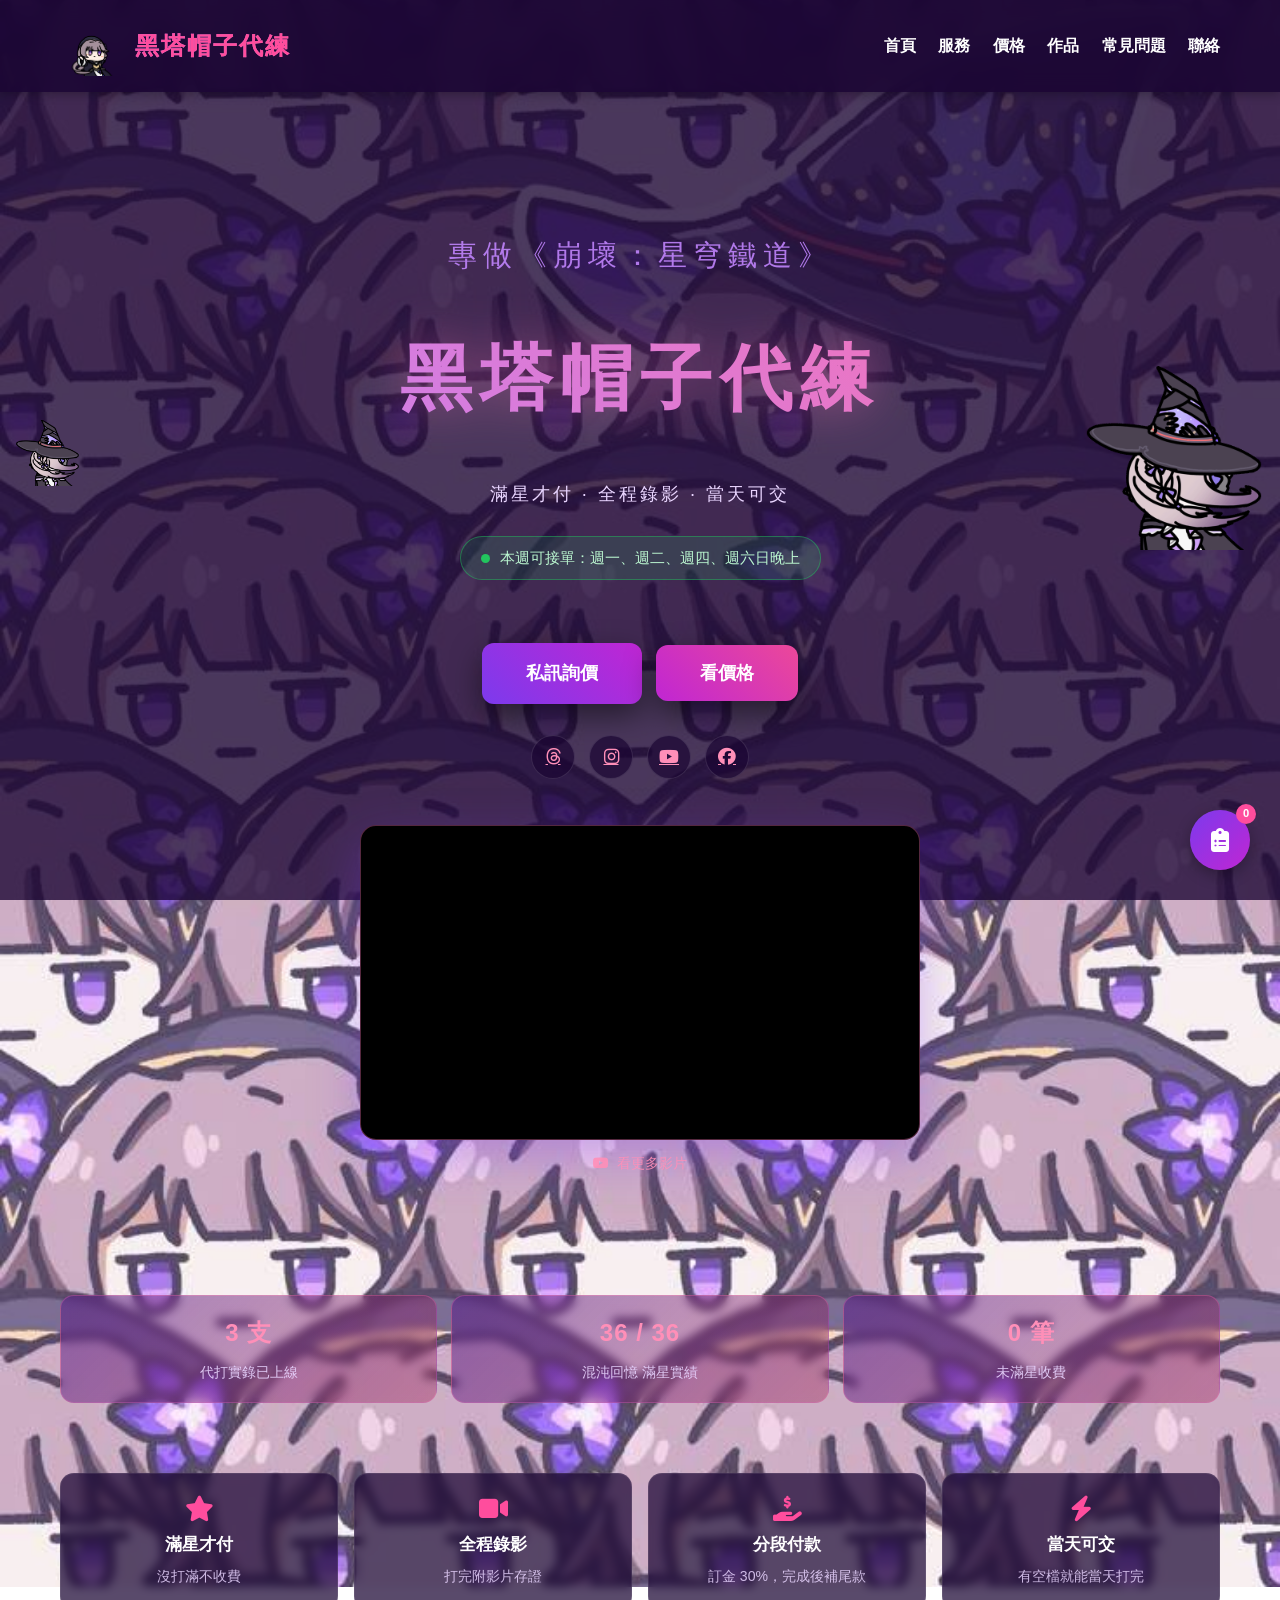
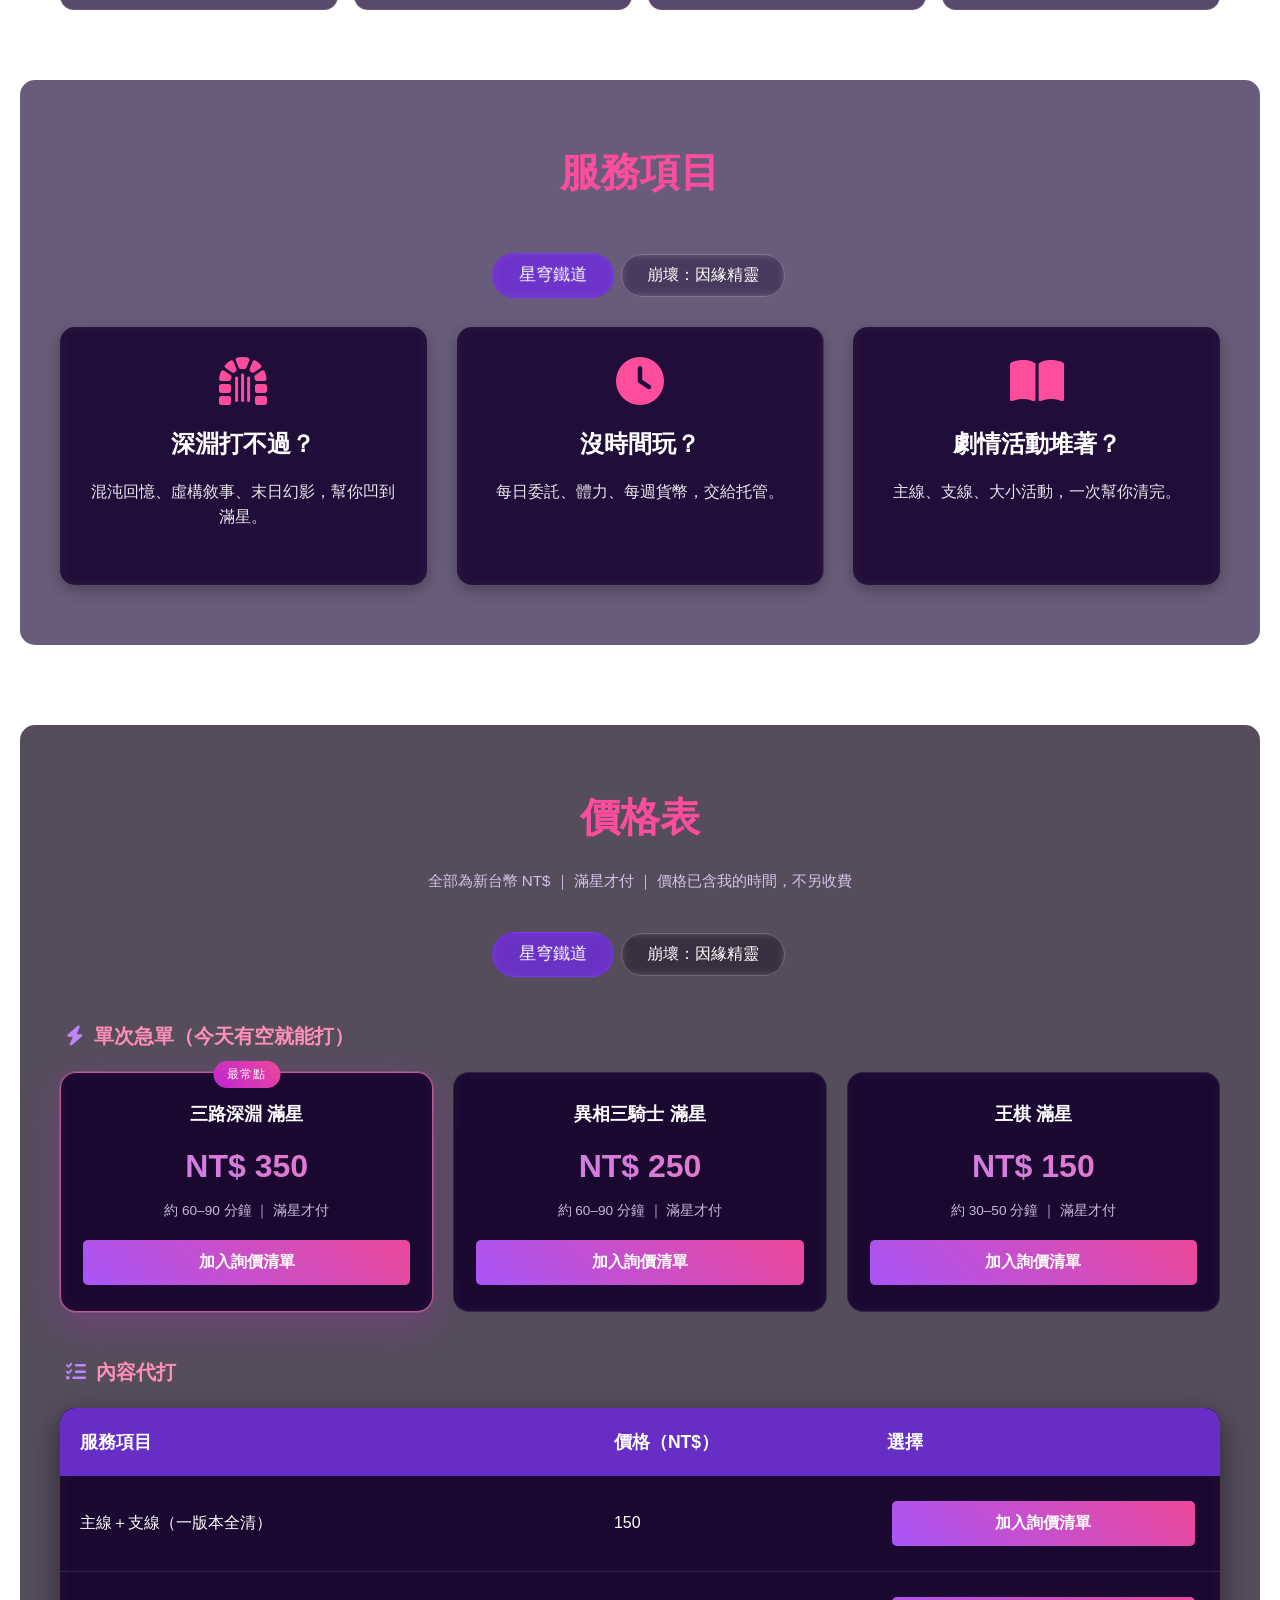
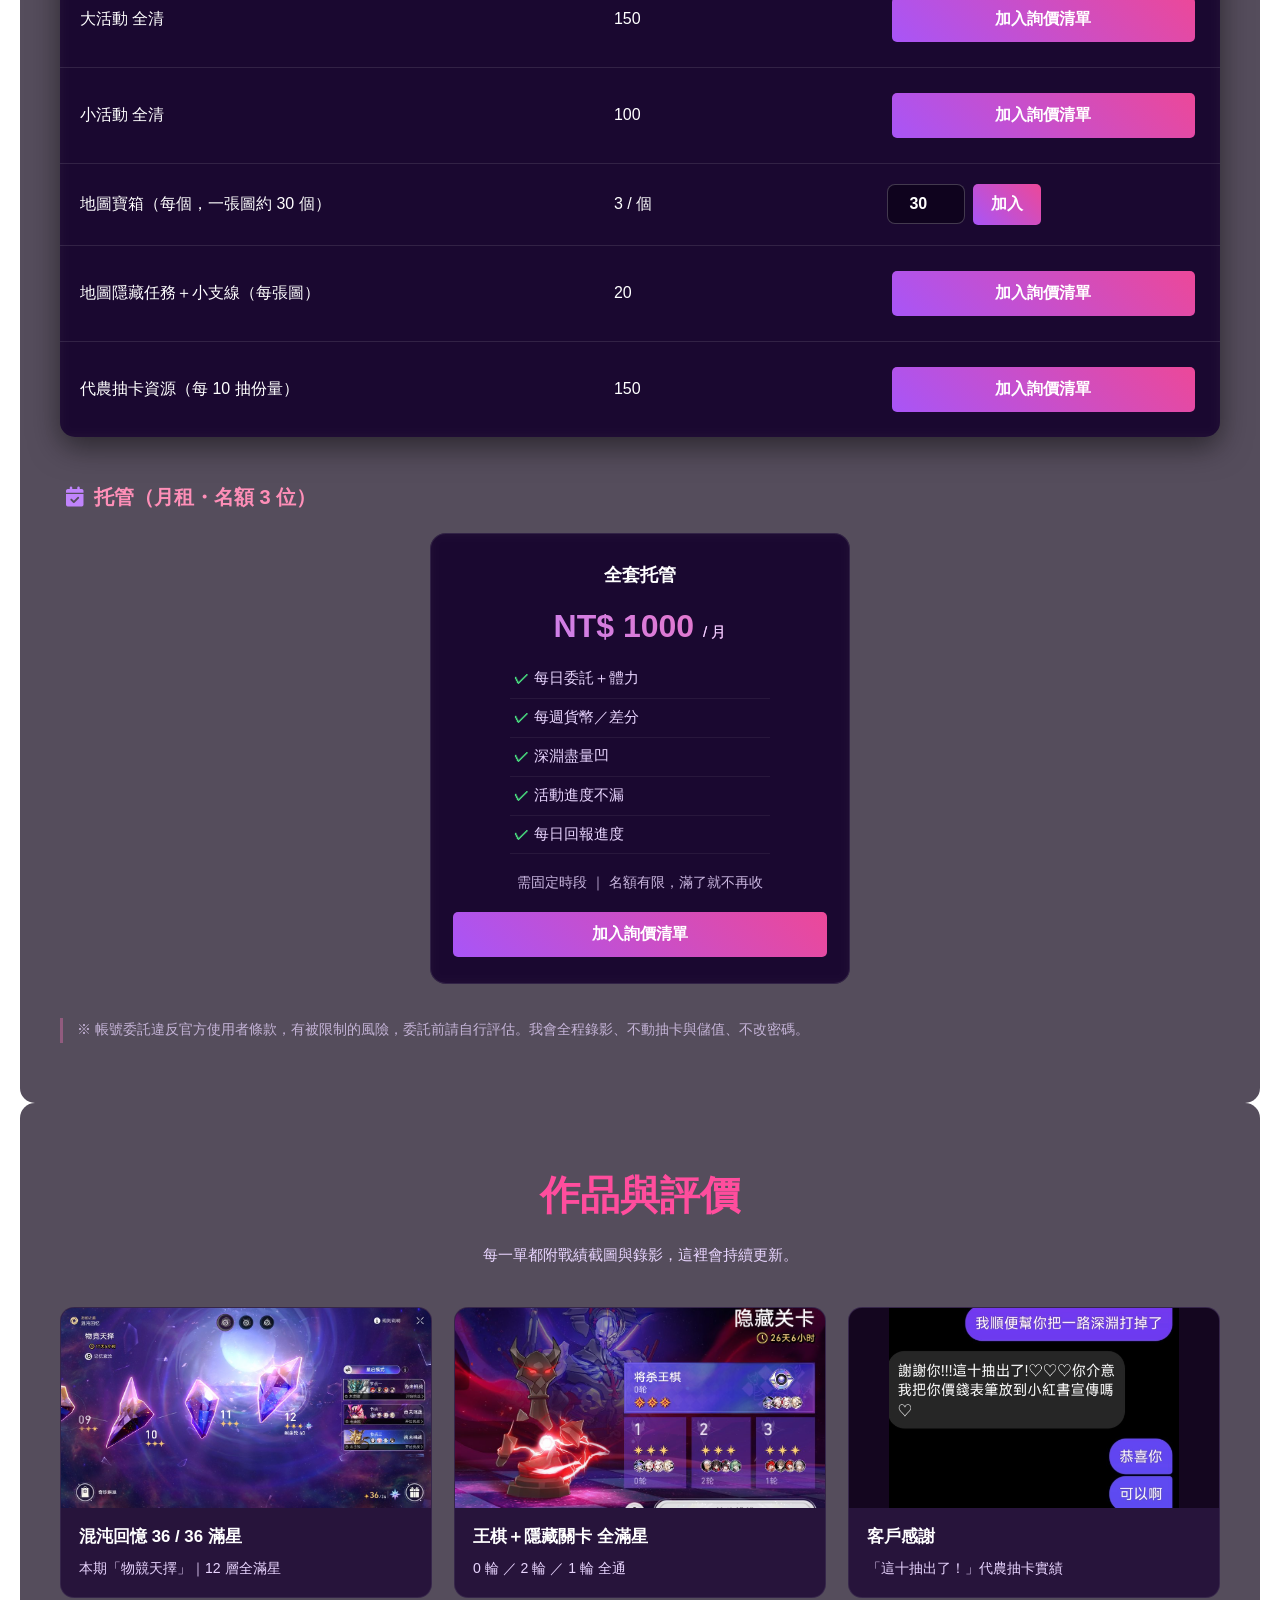
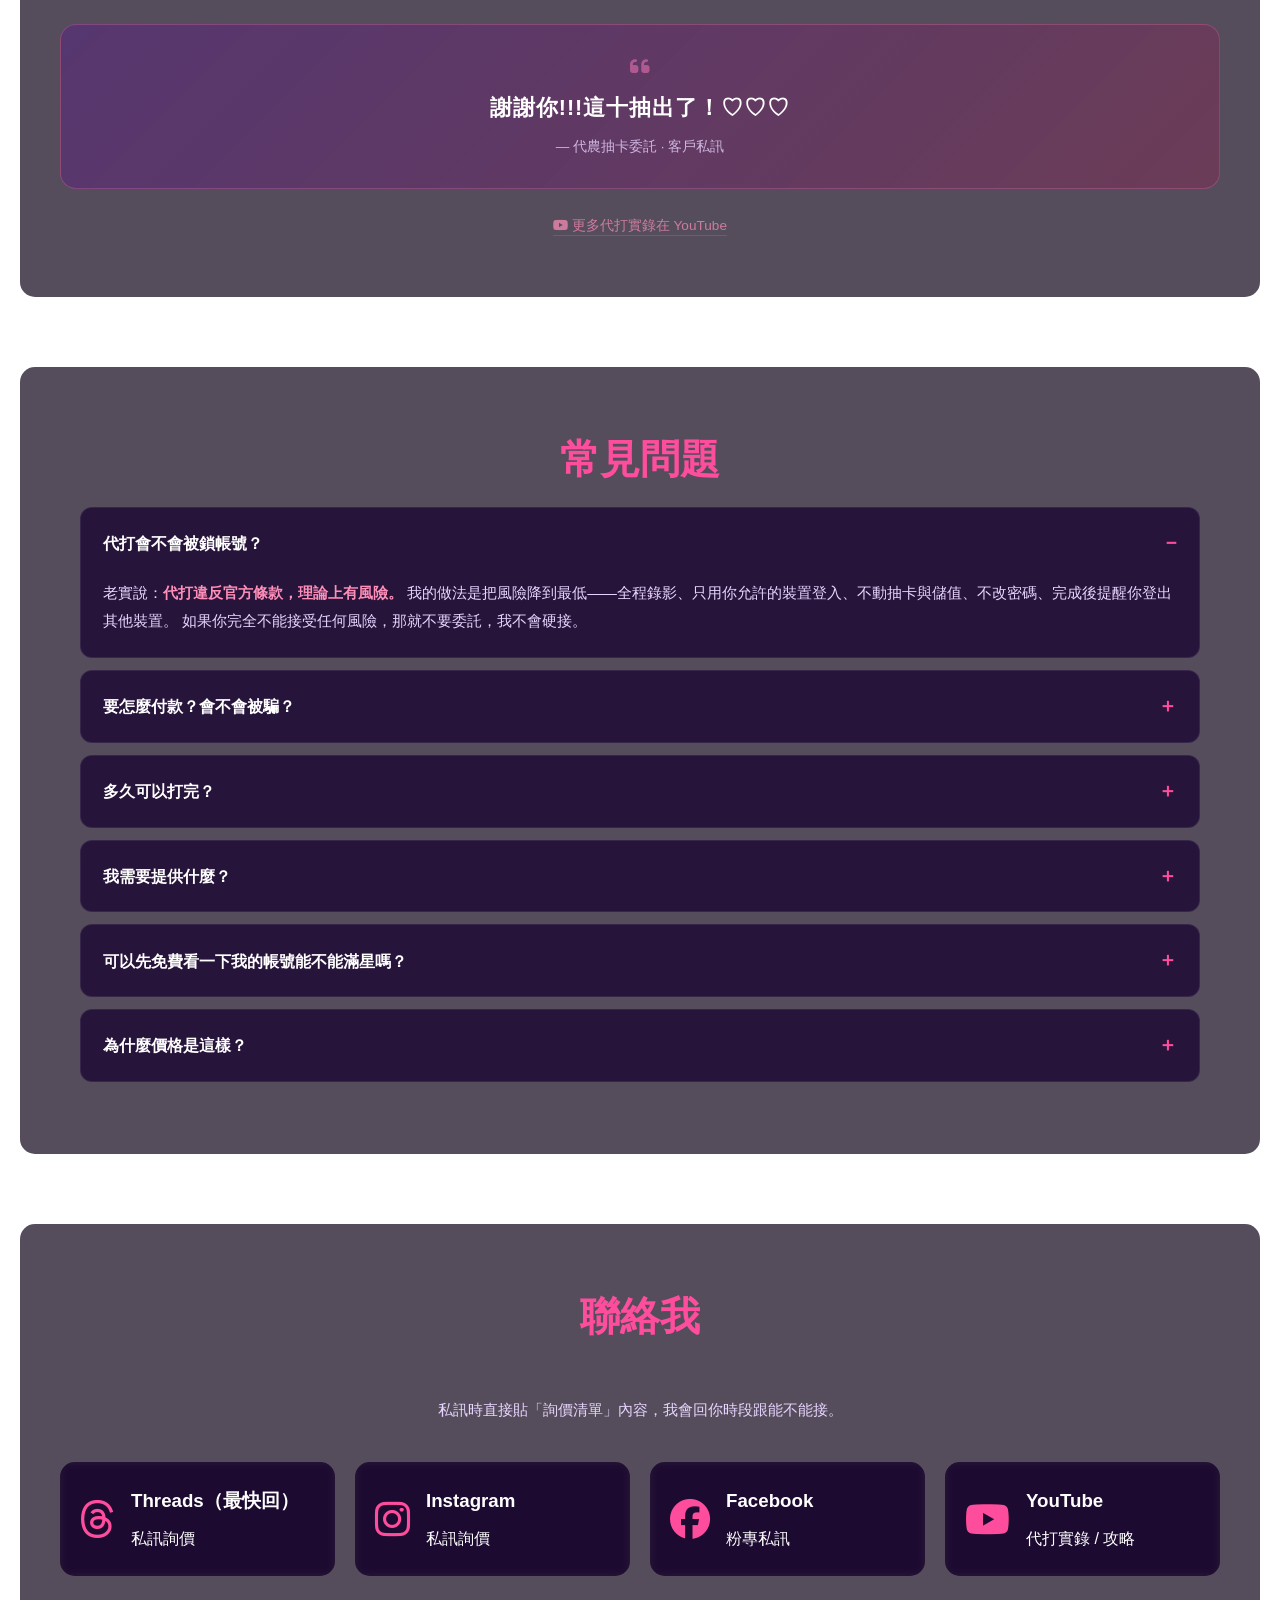
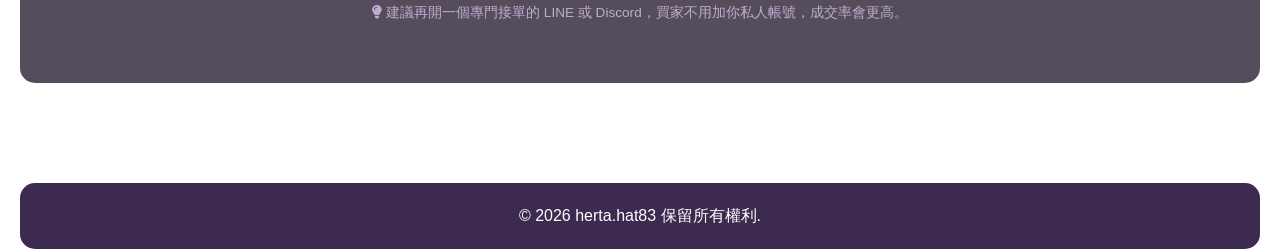
<file: index.html>
<!DOCTYPE html>
<html lang="zh-TW">
<head>
    <meta charset="UTF-8">
    <meta name="viewport" content="width=device-width, initial-scale=1.0">
    <title>黑塔帽子代練｜崩壞：星穹鐵道 代打・托管</title>
    <meta name="description" content="專做《崩壞：星穹鐵道》代打與托管。混沌回憶、異相三騎士、王棋滿星。滿星才付、全程錄影、當天可交。">
    <link rel="stylesheet" href="styles.css?v=20261127b">
    <link href="https://cdnjs.cloudflare.com/ajax/libs/font-awesome/6.7.2/css/all.min.css" rel="stylesheet">
</head>
<body>
    <header>
        <div class="container">
            <div class="logo">
                <div class="logo-container">
                    <img src="tower-1.gif" alt="小黑塔" class="logo-gif">
                    <h1 class="main-title">黑塔帽子代練</h1>
                </div>
            </div>
            <nav>
                <ul>
                    <li><a href="#home">首頁</a></li>
                    <li><a href="#services">服務</a></li>
                    <li><a href="#pricing">價格</a></li>
                    <li><a href="#works">作品</a></li>
                    <li><a href="#faq">常見問題</a></li>
                    <li><a href="#contact">聯絡</a></li>
                </ul>
            </nav>
        </div>
    </header>

    <main>
        <!-- ================= 首頁 ================= -->
        <section id="home" class="hero reveal">
            <div class="container">
                <p class="hero-eyebrow">專做《崩壞：星穹鐵道》</p>
                <h2>黑塔帽子代練</h2>
                <p class="hero-sub">滿星才付 · 全程錄影 · 當天可交</p>

                <!-- ↓↓↓ 有空接單時，改這一行文字就好 ↓↓↓ -->
                <div class="status-badge">
                    <span class="dot"></span>
                    <span>本週可接單：週一、週二、週四、週六日晚上</span>
                </div>

                <div class="cta-buttons">
                    <a class="btn primary" href="https://www.threads.com/@herta.hat83" target="_blank" rel="noopener noreferrer">私訊詢價</a>
                    <button class="btn secondary" onclick="scrollToSection('pricing')">看價格</button>
                </div>

                <div class="hero-social">
                    <a href="https://www.threads.com/@herta.hat83" target="_blank" rel="noopener noreferrer" aria-label="Threads"><i class="fa-brands fa-threads"></i></a>
                    <a href="https://www.instagram.com/herta.hat83/" target="_blank" rel="noopener noreferrer" aria-label="Instagram"><i class="fa-brands fa-instagram"></i></a>
                    <a href="https://www.youtube.com/@herta.hat83" target="_blank" rel="noopener noreferrer" aria-label="YouTube"><i class="fa-brands fa-youtube"></i></a>
                    <a href="https://www.facebook.com/profile.php?id=61596645464621" target="_blank" rel="noopener noreferrer" aria-label="Facebook"><i class="fa-brands fa-facebook"></i></a>
                </div>

                <!-- YouTube 影片區：有影片 ID 會自動變成播放器，沒有就顯示卡位畫面 -->
                <div class="hero-video" id="hero-video"></div>
            </div>
        </section>

        <!-- ================= 近期實績 ================= -->
        <section class="proof-strip reveal">
            <div class="container">
                <div class="proof-grid">
                    <div class="proof-item">
                        <strong>3 支</strong>
                        <span>代打實錄已上線</span>
                    </div>
                    <div class="proof-item">
                        <strong>36 / 36</strong>
                        <span>混沌回憶 滿星實績</span>
                    </div>
                    <div class="proof-item">
                        <strong>0 筆</strong>
                        <span>未滿星收費</span>
                    </div>
                </div>
            </div>
        </section>

        <!-- ================= 信任標章 ================= -->
        <section class="trust-bar reveal">
            <div class="container">
                <div class="trust-grid">
                    <div class="trust-item">
                        <i class="fas fa-star"></i>
                        <h4>滿星才付</h4>
                        <p>沒打滿不收費</p>
                    </div>
                    <div class="trust-item">
                        <i class="fas fa-video"></i>
                        <h4>全程錄影</h4>
                        <p>打完附影片存證</p>
                    </div>
                    <div class="trust-item">
                        <i class="fas fa-hand-holding-dollar"></i>
                        <h4>分段付款</h4>
                        <p>訂金 30%，完成後補尾款</p>
                    </div>
                    <div class="trust-item">
                        <i class="fas fa-bolt"></i>
                        <h4>當天可交</h4>
                        <p>有空檔就能當天打完</p>
                    </div>
                </div>
            </div>
        </section>

        <!-- ================= 服務 ================= -->
        <section id="services" class="services reveal">
            <div class="container">
                <h2>服務項目</h2>

                <div class="game-tabs">
                    <button class="tab-btn active" data-game="honkai" onclick="switchGame('honkai')">星穹鐵道</button>
                    <button class="tab-btn" data-game="honkai3rd" onclick="switchGame('honkai3rd')">崩壞：因緣精靈</button>
                </div>

                <!-- 星穹鐵道 -->
                <div class="game-content active" data-game="honkai">
                    <div class="service-grid">
                        <div class="service-card">
                            <i class="fas fa-dungeon"></i>
                            <h3>深淵打不過？</h3>
                            <p>混沌回憶、虛構敘事、末日幻影，幫你凹到滿星。</p>
                        </div>
                        <div class="service-card">
                            <i class="fas fa-clock"></i>
                            <h3>沒時間玩？</h3>
                            <p>每日委託、體力、每週貨幣，交給托管。</p>
                        </div>
                        <div class="service-card">
                            <i class="fas fa-book-open"></i>
                            <h3>劇情活動堆著？</h3>
                            <p>主線、支線、大小活動，一次幫你清完。</p>
                        </div>
                    </div>
                </div>

                <!-- 崩壞：因緣精靈（卡位） -->
                <div class="game-content" data-game="honkai3rd">
                    <div class="coming-soon-card">
                        <span class="soon-tag">即將推出</span>
                        <h3>《崩壞：因緣精靈》代練</h3>
                        <p>
                            預計 <strong>2027 年春季</strong> 上市，開服後開放代練與托管。<br>
                            現在先追蹤，開服第一批優先接單、老客戶價。
                        </p>
                        <div class="soon-actions">
                            <a class="btn primary" href="https://www.threads.com/@herta.hat83" target="_blank" rel="noopener noreferrer">先卡位</a>
                            <a class="btn secondary" href="https://www.youtube.com/@herta.hat83" target="_blank" rel="noopener noreferrer">訂閱 YouTube</a>
                        </div>
                    </div>
                </div>
            </div>
        </section>

        <!-- ================= 價格 ================= -->
        <section id="pricing" class="pricing reveal">
            <div class="container">
                <h2>價格表</h2>
                <p class="pricing-note">全部為新台幣 NT$ ｜ 滿星才付 ｜ 價格已含我的時間，不另收費</p>

                <div class="game-tabs">
                    <button class="tab-btn active" data-game="honkai" onclick="switchGame('honkai')">星穹鐵道</button>
                    <button class="tab-btn" data-game="honkai3rd" onclick="switchGame('honkai3rd')">崩壞：因緣精靈</button>
                </div>

                <!-- 星穹鐵道價格 -->
                <div class="game-content active" data-game="honkai">

                    <h3 class="price-group-title"><i class="fas fa-bolt"></i> 單次急單（今天有空就能打）</h3>
                    <div class="plan-grid">
                        <div class="plan-card featured">
                            <span class="plan-tag">最常點</span>
                            <h4>三路深淵 滿星</h4>
                            <div class="plan-price">NT$ 350</div>
                            <p class="plan-meta">約 60–90 分鐘 ｜ 滿星才付</p>
                            <button class="btn add-to-cart" onclick="addToCart('三路深淵 滿星', 350)">加入詢價清單</button>
                        </div>
                        <div class="plan-card">
                            <h4>異相三騎士 滿星</h4>
                            <div class="plan-price">NT$ 250</div>
                            <p class="plan-meta">約 60–90 分鐘 ｜ 滿星才付</p>
                            <button class="btn add-to-cart" onclick="addToCart('異相三騎士 滿星', 250)">加入詢價清單</button>
                        </div>
                        <div class="plan-card">
                            <h4>王棋 滿星</h4>
                            <div class="plan-price">NT$ 150</div>
                            <p class="plan-meta">約 30–50 分鐘 ｜ 滿星才付</p>
                            <button class="btn add-to-cart" onclick="addToCart('王棋 滿星', 150)">加入詢價清單</button>
                        </div>
                    </div>

                    <h3 class="price-group-title"><i class="fas fa-list-check"></i> 內容代打</h3>
                    <div class="price-table">
                        <div class="price-header">
                            <div>服務項目</div>
                            <div>價格（NT$）</div>
                            <div>選擇</div>
                        </div>
                        <div class="price-row">
                            <div>主線＋支線（一版本全清）</div>
                            <div>150</div>
                            <button class="btn add-to-cart" onclick="addToCart('主線＋支線（一版本全清）', 150)">加入詢價清單</button>
                        </div>
                        <div class="price-row">
                            <div>大活動 全清</div>
                            <div>150</div>
                            <button class="btn add-to-cart" onclick="addToCart('大活動 全清', 150)">加入詢價清單</button>
                        </div>
                        <div class="price-row">
                            <div>小活動 全清</div>
                            <div>100</div>
                            <button class="btn add-to-cart" onclick="addToCart('小活動 全清', 100)">加入詢價清單</button>
                        </div>
                        <div class="price-row">
                            <div>地圖寶箱（每個，一張圖約 30 個）</div>
                            <div>3 / 個</div>
                            <div class="qty-cell">
                                <input class="qty-input" id="chest-qty" type="number" min="1" step="1" value="30" inputmode="numeric" aria-label="寶箱數量">
                                <button class="btn add-to-cart" onclick="addToCartQty('地圖寶箱（每個）', 3, 'chest-qty')">加入</button>
                            </div>
                        </div>
                        <div class="price-row">
                            <div>地圖隱藏任務＋小支線（每張圖）</div>
                            <div>20</div>
                            <button class="btn add-to-cart" onclick="addToCart('地圖隱藏任務＋小支線（每張圖）', 20)">加入詢價清單</button>
                        </div>
                        <div class="price-row">
                            <div>代農抽卡資源（每 10 抽份量）</div>
                            <div>150</div>
                            <button class="btn add-to-cart" onclick="addToCart('代農抽卡資源（每 10 抽份量）', 150)">加入詢價清單</button>
                        </div>
                    </div>

                    <h3 class="price-group-title"><i class="fas fa-calendar-check"></i> 托管（月租・名額 3 位）</h3>
                    <div class="plan-grid single">
                        <div class="plan-card anchor">
                            <h4>全套托管</h4>
                            <div class="plan-price">NT$ 1000 <span>/ 月</span></div>
                            <ul class="plan-list">
                                <li>每日委託＋體力</li>
                                <li>每週貨幣／差分</li>
                                <li>深淵盡量凹</li>
                                <li>活動進度不漏</li>
                                <li>每日回報進度</li>
                            </ul>
                            <p class="plan-meta">需固定時段 ｜ 名額有限，滿了就不再收</p>
                            <button class="btn add-to-cart" onclick="addToCart('全套托管（一個月）', 800)">加入詢價清單</button>
                        </div>
                    </div>

                    <p class="pricing-footnote">
                        ※ 帳號委託違反官方使用者條款，有被限制的風險，委託前請自行評估。我會全程錄影、不動抽卡與儲值、不改密碼。
                    </p>
                </div>

                <!-- 因緣精靈價格（未開放） -->
                <div class="game-content" data-game="honkai3rd">
                    <div class="coming-soon-card">
                        <span class="soon-tag">尚未開放</span>
                        <h3>《崩壞：因緣精靈》2027 春上市</h3>
                        <p>
                            遊戲尚未上市，目前沒有代練服務與定價。<br>
                            開服後會在這裡公布價格，先追蹤的人第一批優先。
                        </p>
                        <div class="soon-actions">
                            <a class="btn primary" href="https://www.threads.com/@herta.hat83" target="_blank" rel="noopener noreferrer">先卡位</a>
                        </div>
                    </div>
                </div>
            </div>
        </section>

        <!-- ================= 作品 / 評價 ================= -->
        <section id="works" class="works reveal">
            <div class="container">
                <h2>作品與評價</h2>
                <p class="section-sub">每一單都附戰績截圖與錄影，這裡會持續更新。</p>

                <div class="work-grid">
                    <div class="work-card">
                        <div class="work-photo">
                            <img src="work-1.jpg" alt="混沌回憶 36/36 滿星戰績" loading="lazy">
                        </div>
                        <h4>混沌回憶 36 / 36 滿星</h4>
                        <p>本期「物競天擇」｜12 層全滿星</p>
                    </div>
                    <div class="work-card">
                        <div class="work-photo">
                            <img src="work-2.jpg" alt="王棋與隱藏關卡全滿星" loading="lazy">
                        </div>
                        <h4>王棋＋隱藏關卡 全滿星</h4>
                        <p>0 輪 ／ 2 輪 ／ 1 輪 全通</p>
                    </div>
                    <div class="work-card">
                        <div class="work-photo contain">
                            <img src="work-3.jpg" alt="客戶私訊感謝" loading="lazy">
                        </div>
                        <h4>客戶感謝</h4>
                        <p>「這十抽出了！」代農抽卡實績</p>
                    </div>
                </div>

                <div class="testimonial">
                    <i class="fas fa-quote-left testimonial-icon"></i>
                    <p class="testimonial-text">謝謝你!!!這十抽出了！♡♡♡</p>
                    <p class="testimonial-from">— 代農抽卡委託 · 客戶私訊</p>
                </div>

                <p class="works-note">
                    <a class="works-link" href="https://www.youtube.com/@herta.hat83" target="_blank" rel="noopener noreferrer">
                        <i class="fa-brands fa-youtube"></i> 更多代打實錄在 YouTube
                    </a>
                </p>
            </div>
        </section>

        <!-- ================= 常見問題 ================= -->
        <section id="faq" class="faq reveal">
            <div class="container">
                <h2>常見問題</h2>

                <details class="faq-item" open>
                    <summary>代打會不會被鎖帳號？</summary>
                    <p>
                        老實說：<strong>代打違反官方條款，理論上有風險。</strong>
                        我的做法是把風險降到最低——全程錄影、只用你允許的裝置登入、不動抽卡與儲值、不改密碼、完成後提醒你登出其他裝置。
                        如果你完全不能接受任何風險，那就不要委託，我不會硬接。
                    </p>
                </details>

                <details class="faq-item">
                    <summary>要怎麼付款？會不會被騙？</summary>
                    <p>
                        先付 50% 訂金，打完確認滿星再付尾款。沒有滿星就不收費。
                        第一次合作建議先從單次小單（例如王棋 NT$150）開始，你覺得可以再談大單。
                    </p>
                </details>

                <details class="faq-item">
                    <summary>多久可以打完？</summary>
                    <p>
                        單次深淵類通常 <strong>當天</strong> 就能交，最多隔天。
                        劇情、活動、托管會先跟你講明確時間。我只有空檔能接單，所以下單前我會先確認時段，不會讓你等。
                    </p>
                </details>

                <details class="faq-item">
                    <summary>我需要提供什麼？</summary>
                    <p>
                        角色池截圖（或直接讓我上線看）、你要打的項目、可以的時間。
                        帳號登入方式我們私下談，我不會要求你給不必要的資料。
                    </p>
                </details>

                <details class="faq-item">
                    <summary>可以先免費看一下我的帳號能不能滿星嗎？</summary>
                    <p>
                        可以，這是免費的。你截角色池給我，我告訴你這期能不能滿、要補什麼。
                        <strong>不能滿我會直接說，不會硬接。</strong>
                    </p>
                </details>

                <details class="faq-item">
                    <summary>為什麼價格是這樣？</summary>
                    <p>
                        我專做星鐵，熟悉機制跟角色搭配，所以花的時間比一般代打少、成功率也比較穩。
                        與其用低價接一堆單然後亂打，我選擇少接幾單、每單都打到滿。
                    </p>
                </details>
            </div>
        </section>

        <!-- ================= 詢價清單 ================= -->
        <section id="cart-page" class="cart-page" style="display: none;">
            <div class="container">
                <h2>詢價清單</h2>
                <div id="cart-items"></div>
                <div class="cart-total">
                    <h3>預估總計：<span id="total-price">NT$ 0</span></h3>
                    <p class="cart-hint">按下面按鈕會複製清單，貼到私訊給我就能直接下單。</p>
                    <button class="btn checkout" onclick="copyOrder()">複製清單，私訊下單</button>
                    <button class="btn clear-cart" onclick="clearCart()">清空</button>
                </div>
            </div>
        </section>

        <!-- ================= 聯絡 ================= -->
        <section id="contact" class="contact reveal">
            <div class="container">
                <h2>聯絡我</h2>
                <p class="section-sub">私訊時直接貼「詢價清單」內容，我會回你時段跟能不能接。</p>

                <div class="contact-info">
                    <a class="contact-item" href="https://www.threads.com/@herta.hat83" target="_blank" rel="noopener noreferrer">
                        <i class="fa-brands fa-threads"></i>
                        <div>
                            <h3>Threads（最快回）</h3>
                            <p>私訊詢價</p>
                        </div>
                    </a>
                    <a class="contact-item" href="https://www.instagram.com/herta.hat83/" target="_blank" rel="noopener noreferrer">
                        <i class="fa-brands fa-instagram"></i>
                        <div>
                            <h3>Instagram</h3>
                            <p>私訊詢價</p>
                        </div>
                    </a>
                    <a class="contact-item" href="https://www.facebook.com/profile.php?id=61596645464621" target="_blank" rel="noopener noreferrer">
                        <i class="fa-brands fa-facebook"></i>
                        <div>
                            <h3>Facebook</h3>
                            <p>粉專私訊</p>
                        </div>
                    </a>
                    <a class="contact-item" href="https://www.youtube.com/@herta.hat83" target="_blank" rel="noopener noreferrer">
                        <i class="fa-brands fa-youtube"></i>
                        <div>
                            <h3>YouTube</h3>
                            <p>代打實錄 / 攻略</p>
                        </div>
                    </a>
                </div>

                <p class="contact-note">
                    <i class="fas fa-lightbulb"></i>
                    建議再開一個專門接單的 LINE 或 Discord，買家不用加你私人帳號，成交率會更高。
                </p>
            </div>
        </section>
    </main>

    <!-- 浮動黑塔 -->
    <div class="tower-field">
        <div class="tower-float tower-left" id="tower-left"></div>
        <div class="tower-float tower-right" id="tower-right"></div>
    </div>

    <!-- 固定詢價清單圖標 -->
    <div class="cart-float">
        <div class="cart-icon" onclick="toggleCart()" title="詢價清單">
            <i class="fas fa-clipboard-list"></i>
            <span class="cart-count" id="cart-count-float">0</span>
        </div>
    </div>

    <footer>
        <div class="container">
            <p>&copy; 2026 herta.hat83 保留所有權利.</p>
        </div>
    </footer>

    <script src="script.js?v=20261127b"></script>
</body>
</html>
</file>
<file: styles.css>
/* 全樣式重置 */
* {
    margin: 0;
    padding: 0;
    box-sizing: border-box;
}

:root {
    --purple: #a855f7;
    --purple-light: #c084fc;
    --purple-dark: #6b21a8;
    --black: #0d0218;
    --black-2: #1a0533;
    --pink: #ff4d9d;
    --pink-light: #ff8fb8;
    --text: #ffffff;
    --text-dim: #e9d5ff;
}

body {
    font-family: 'Arial', sans-serif;
    line-height: 1.6;
    color: var(--text);
    background: url('bg.jpg') no-repeat center center fixed;
    background-size: cover;
    position: relative;
}

body::before {
    content: '';
    position: fixed;
    top: 0;
    left: 0;
    width: 100%;
    height: 100%;
    background: rgba(26, 5, 51, 0.78);
    z-index: -1;
}

.container {
    max-width: 1200px;
    margin: 0 auto;
    padding: 0 20px;
}

/* 按鈕樣式 */
.btn {
    display: inline-block;
    padding: 12px 24px;
    margin: 5px;
    border: none;
    border-radius: 5px;
    cursor: pointer;
    font-size: 16px;
    font-weight: bold;
    transition: all 0.3s ease;
    text-decoration: none;
    text-align: center;
}

.btn.primary {
    background: linear-gradient(45deg, #7c3aed 0%, #c026d3 100%);
    color: white;
}

.btn.secondary {
    background: linear-gradient(45deg, #c026d3 0%, #ec4899 100%);
    color: white;
}

.btn.service-btn {
    background: linear-gradient(45deg, #9333ea 0%, #d946ef 100%);
    color: white;
}

.btn.add-to-cart {
    background: linear-gradient(45deg, #a855f7 0%, #ec4899 100%);
    color: white;
}

.btn.checkout {
    background: linear-gradient(45deg, #c026d3 0%, #f472b6 100%);
    color: white;
    font-size: 18px;
    padding: 15px 30px;
}

.btn.clear-cart {
    background: linear-gradient(45deg, #86198f 0%, #be185d 100%);
    color: white;
}

.btn:hover {
    transform: translateY(-2px);
    box-shadow: 0 5px 15px rgba(0, 0, 0, 0.3);
}

/* 頭部樣式 */
header {
    background: rgba(26, 5, 51, 0.85);
    backdrop-filter: blur(10px);
    color: white;
    padding: 1rem 0;
    position: fixed;
    width: 100%;
    top: 0;
    z-index: 1000;
    box-shadow: 0 2px 10px rgba(0, 0, 0, 0.3);
}

header .container {
    display: flex;
    justify-content: space-between;
    align-items: center;
}

.logo {
    display: flex;
    align-items: center;
    gap: 10px;
}

.logo-container {
    display: flex;
    align-items: center;
    gap: 15px;
}

.logo-gif {
    width: 60px;
    height: 60px;
    animation: spin 3s linear infinite;
}

@keyframes spin {
    from { transform: rotate(0deg); }
    to { transform: rotate(360deg); }
}

.main-title {
    font-family: 'Playfair Display', 'Noto Serif', serif;
    font-size: 2rem;
    font-weight: 700;
    background: linear-gradient(45deg, #c084fc, #f472b6);
    -webkit-background-clip: text;
    background-clip: text;
    color: transparent;
    letter-spacing: 2px;
    margin: 0;
}

.logo i {
    font-size: 2rem;
    color: var(--pink);
}

.logo h1 {
    font-size: 1.5rem;
    color: var(--pink);
}

nav ul {
    display: flex;
    flex-wrap: wrap;
    justify-content: center;
    list-style: none;
    gap: 1.4rem;
}

nav a {
    color: var(--text);
    text-decoration: none;
    font-weight: bold;
    transition: color 0.3s ease;
}

nav a:hover {
    color: var(--pink);
    text-shadow: 0 0 10px rgba(255, 77, 157, 0.6);
}

/* 主要內容區域 */
main {
    margin-top: 80px;
    padding-bottom: 50px;
}

/* 固定購物車按鈕 */
.cart-float {
    position: fixed;
    bottom: 30px;
    right: 30px;
    z-index: 1000;
    width: 60px;
    height: 60px;
}

.cart-float .cart-icon {
    position: relative;
    width: 60px;
    height: 60px;
    font-size: 1.5rem;
    background: linear-gradient(135deg, #7c3aed, #c026d3);
    backdrop-filter: blur(10px);
    box-shadow: 0 5px 15px rgba(0, 0, 0, 0.3);
    cursor: pointer;
    border-radius: 50%;
    display: flex;
    align-items: center;
    justify-content: center;
}

.cart-float .cart-count {
    position: absolute;
    top: -6px;
    right: -6px;
    width: 20px;
    height: 20px;
    background: var(--pink);
    color: white;
    border-radius: 50%;
    font-size: 0.7rem;
    font-weight: bold;
    display: flex;
    align-items: center;
    justify-content: center;
}

/* 確保所有區域之間有間隔 */
section {
    margin-bottom: 50px;
}

/* Hero 區域 */
.hero {
    color: var(--text);
    text-align: center;
    padding: 150px 0 110px;
    position: relative;
    z-index: 1;
}

.hero h2 {
    font-family: 'Playfair Display', 'Noto Serif', serif;
    font-size: 4.5rem;
    margin-bottom: 40px;
    letter-spacing: 8px;
    background: linear-gradient(45deg, #c084fc, #f472b6, #c084fc);
    background-size: 200% 200%;
    -webkit-background-clip: text;
    background-clip: text;
    color: transparent;
    animation: glow 19s ease-in-out infinite, shimmer 10s linear infinite;
    filter: drop-shadow(0 0 24px rgba(244, 114, 182, 0.45));
}

.hero p {
    font-size: 1.8rem;
    margin-bottom: 40px;
    font-weight: 300;
    letter-spacing: 6px;
    line-height: 1.8;
}

.cta-buttons {
    margin-top: 30px;
}

.cta-buttons .btn {
    padding: 16px 44px;
    font-size: 1.1rem;
    border-radius: 12px;
    box-shadow: 0 12px 30px rgba(0, 0, 0, 0.5);
    transition: all 0.3s ease;
}

.cta-buttons .btn:hover {
    transform: translateY(-4px);
    box-shadow: 0 16px 36px rgba(0, 0, 0, 0.6);
}

/* Hero 社群小圖示 */
.hero-social {
    display: flex;
    justify-content: center;
    gap: 14px;
    margin: 26px 0 4px;
}

.hero-social a {
    width: 44px;
    height: 44px;
    display: grid;
    place-items: center;
    border-radius: 50%;
    background: rgba(26, 5, 51, .7);
    border: 1px solid rgba(255, 255, 255, .12);
    color: var(--pink-light);
    font-size: 1.1rem;
    transition: transform .25s ease, border-color .25s ease, color .25s ease;
}

.hero-social a:hover {
    transform: translateY(-3px);
    border-color: rgba(244, 114, 182, .7);
    color: #fff;
}

/* 近期實績 */
.proof-strip {
    margin: -40px 20px 70px;
    position: relative;
    z-index: 1;
}

.proof-grid {
    display: grid;
    grid-template-columns: repeat(auto-fit, minmax(190px, 1fr));
    gap: 14px;
}

.proof-item {
    background: linear-gradient(135deg, rgba(88, 28, 135, .55), rgba(157, 23, 77, .35));
    border: 1px solid rgba(244, 114, 182, .3);
    border-radius: 14px;
    padding: 18px 16px;
    text-align: center;
    backdrop-filter: blur(5px);
}

.proof-item strong {
    display: block;
    font-size: 1.5rem;
    color: var(--pink-light);
    letter-spacing: 1px;
    margin-bottom: 6px;
}

.proof-item span {
    font-size: .85rem;
    color: var(--text-dim);
    opacity: .9;
}

/* 服務區域 */
.services {
    padding: 60px 0;
    background: rgba(26, 5, 51, 0.65);
    backdrop-filter: blur(5px);
    margin: 0 20px 80px 20px;
    border-radius: 15px;
}

.services h2 {
    text-align: center;
    font-size: 2.5rem;
    margin-bottom: 50px;
    color: var(--pink);
}

.service-grid {
    display: grid;
    grid-template-columns: repeat(auto-fit, minmax(280px, 1fr));
    gap: 30px;
}

.service-card {
    background: rgba(26, 5, 51, 0.7);
    backdrop-filter: blur(5px);
    padding: 30px;
    border-radius: 15px;
    text-align: center;
    color: var(--text);
    transition: transform 0.3s ease;
    box-shadow: 0 5px 15px rgba(0, 0, 0, 0.3);
}

.service-card:hover {
    transform: translateY(-10px);
}

.service-card i {
    font-size: 3rem;
    color: var(--pink);
    margin-bottom: 20px;
}

.service-card h3 {
    font-size: 1.5rem;
    margin-bottom: 15px;
}

.service-card p {
    margin-bottom: 25px;
    opacity: 0.9;
}

/* 價格表區域 */
.pricing {
    padding: 60px 0;
    background: rgba(13, 2, 24, 0.7);
    backdrop-filter: blur(5px);
    margin: 0 20px;
    border-radius: 15px;
}

.pricing h2 {
    text-align: center;
    font-size: 2.5rem;
    margin-bottom: 50px;
    color: var(--pink);
}

.price-table {
    background: rgba(26, 5, 51, 0.8);
    backdrop-filter: blur(5px);
    border-radius: 15px;
    overflow: hidden;
    box-shadow: 0 10px 30px rgba(0, 0, 0, 0.5);
}

.price-header {
    display: grid;
    grid-template-columns: 2fr 1fr 1.2fr;
    gap: 12px;
    background: rgba(124, 58, 237, 0.8);
    backdrop-filter: blur(5px);
    color: white;
    padding: 20px;
    font-weight: bold;
    font-size: 1.1rem;
    align-items: center;
}

.price-row {
    display: grid;
    grid-template-columns: 2fr 1fr 1.2fr;
    gap: 12px;
    align-items: center;
    padding: 20px;
    border-bottom: 1px solid rgba(255, 255, 255, 0.1);
    color: var(--text);
    transition: background-color 0.3s ease;
}

.price-row:hover {
    background-color: rgba(255, 77, 157, 0.2);
}

.price-row:last-child {
    border-bottom: none;
}

/* 購物車區域 */
.cart {
    padding: 60px 0;
    background: rgba(26, 5, 51, 0.65);
    backdrop-filter: blur(5px);
    margin: 0 20px;
    border-radius: 15px;
}

.cart h2 {
    text-align: center;
    font-size: 2.5rem;
    margin-bottom: 50px;
    color: var(--pink);
}

#cart-items {
    background: rgba(26, 5, 51, 0.7);
    backdrop-filter: blur(5px);
    border-radius: 15px;
    padding: 30px;
    margin-bottom: 30px;
    min-height: 200px;
}

.cart-item {
    display: flex;
    justify-content: space-between;
    align-items: center;
    padding: 15px 0;
    border-bottom: 1px solid rgba(255, 255, 255, 0.1);
    color: var(--text);
    gap: 10px;
    flex-wrap: wrap;
}

.cart-item:last-child {
    border-bottom: none;
}

.cart-item-info {
    flex: 2;
    min-width: 180px;
}

.cart-item-info strong {
    color: var(--pink-light);
}

.cart-item-price {
    font-size: 0.9rem;
    opacity: 0.8;
}

.cart-item-actions {
    display: flex;
    align-items: center;
    gap: 8px;
}

.btn-qty {
    padding: 6px 12px;
    font-size: 16px;
    background: linear-gradient(45deg, #7c3aed, #c026d3);
    color: white;
}

.btn-remove {
    padding: 6px 12px;
    font-size: 14px;
    background: linear-gradient(45deg, #86198f, #be185d);
    color: white;
}

.cart-item-qty {
    min-width: 34px;
    text-align: center;
    font-weight: bold;
}

.cart-item-total {
    font-weight: bold;
    color: var(--pink-light);
}

.cart-empty {
    text-align: center;
    color: var(--text-dim);
    padding: 40px 0;
}

.cart-total {
    text-align: center;
    padding: 20px;
    background: rgba(124, 58, 237, 0.8);
    backdrop-filter: blur(5px);
    border-radius: 15px;
    color: var(--text);
}

.cart-total h3 {
    font-size: 1.5rem;
    margin-bottom: 20px;
}

.cart-total .btn {
    margin: 0 10px;
}

/* 聯絡區域 */
.contact {
    padding: 60px 0;
    background: rgba(13, 2, 24, 0.7);
    backdrop-filter: blur(5px);
    margin: 0 20px;
    border-radius: 15px;
}

.contact h2 {
    text-align: center;
    font-size: 2.5rem;
    margin-bottom: 50px;
    color: var(--pink);
}

.contact-info {
    display: grid;
    grid-template-columns: repeat(auto-fit, minmax(220px, 1fr));
    gap: 20px;
}

.contact-item {
    background: rgba(26, 5, 51, 0.7);
    backdrop-filter: blur(5px);
    padding: 24px 20px;
    border-radius: 15px;
    color: var(--text);
    display: flex;
    align-items: center;
    gap: 16px;
    transition: transform 0.3s ease;
    text-decoration: none;
}

a.contact-item:hover {
    transform: translateY(-5px);
    color: var(--text);
}

.contact-item i {
    font-size: 2.5rem;
    color: var(--pink);
}

.contact-item h3 {
    margin-bottom: 10px;
}

/* 頁尾 */
footer {
    background: rgba(26, 5, 51, 0.85);
    backdrop-filter: blur(5px);
    color: var(--text);
    text-align: center;
    padding: 20px 0;
    margin-top: 50px;
    margin: 50px 20px 0 20px;
    border-radius: 15px;
}

/* 待上綫再説明 */
.coming-soon {
    text-align: center;
    font-size: 1.8rem;
    color: var(--pink);
    margin: 20px auto 30px auto;
    letter-spacing: 6px;
    font-weight: bold;
}

/* 暫時隱藏因緣精靈（待上綫再説明） */
.game-tabs .tab-btn:nth-child(2) {
    display: inline-block;
}

#honkai3rd-services,
#honkai3rd-pricing {
    display: block;
}

/* 專區切換樣式 */
.game-tabs {
    display: flex;
    justify-content: center;
    margin: 30px 0;
    gap: 10px;
}

.tab-btn {
    padding: 10px 25px;
    background: rgba(255, 255, 255, 0.1);
    backdrop-filter: blur(5px);
    border: 1px solid rgba(255, 255, 255, 0.2);
    color: var(--text);
    border-radius: 25px;
    cursor: pointer;
    transition: all 0.3s ease;
    font-size: 1rem;
    font-weight: 500;
}

.tab-btn.active {
    background: rgba(124, 58, 237, 0.8);
    border-color: rgba(124, 58, 237, 1);
    transform: scale(1.05);
}

.tab-btn:hover {
    background: rgba(124, 58, 237, 0.5);
    transform: translateY(-2px);
}

.game-content {
    display: none;
    opacity: 0;
    transform: translateY(20px);
    transition: all 0.5s ease;
}

.game-content.active {
    display: block;
    opacity: 1;
    transform: translateY(0);
}

/* 購物車頁面樣式 */
.cart-page {
    padding: 60px 0;
    background: rgba(13, 2, 24, 0.9);
    backdrop-filter: blur(10px);
    margin: 0 20px;
    border-radius: 15px;
    min-height: 400px;
    box-shadow: 0 10px 30px rgba(0, 0, 0, 0.5);
    border: 1px solid rgba(255, 255, 255, 0.1);
}

/* 浮動黑塔 */
.tower-field {
    position: fixed;
    top: 0;
    left: 0;
    width: 100%;
    height: 100%;
    pointer-events: none;
    z-index: 2;
}

.tower-float {
    position: fixed;
    top: 50%;
    transform: translateY(-50%);
}

.tower-left {
    left: 10px;
}

.tower-right {
    right: 10px;
}

.tower-float img {
    pointer-events: auto;
    cursor: pointer;
    display: block;
}

.tower-left img.tower-small {
    width: 72px;
    animation: towerFloat 7s ease-in-out infinite;
}

.tower-right img.tower-big {
    width: 200px;
    animation: towerFloat 9s ease-in-out infinite;
}

@keyframes towerFloat {
    0% { transform: translateY(-15px); }
    50% { transform: translateY(15px); }
    100% { transform: translateY(-15px); }
}

/* 點擊出現的小黑塔 gif */
.click-gif {
    position: fixed;
    width: 60px;
    height: auto;
    z-index: 9999;
    pointer-events: none;
    animation: clickGifIn 0.3s ease-out;
}

@keyframes clickGifIn {
    from { opacity: 0; transform: scale(0.5); }
    to { opacity: 1; transform: scale(1); }
}

/* 滾動顯現動畫 */
.reveal {
    opacity: 0;
    transform: translateY(40px);
    transition: opacity 0.8s ease, transform 0.8s ease;
}

.reveal.visible {
    opacity: 1;
    transform: translateY(0);
}

/* 成功提示樣式 */
.success-message {
    background: rgba(192, 38, 211, 0.9);
    backdrop-filter: blur(5px);
    color: white;
    padding: 15px;
    border-radius: 5px;
    margin: 20px 0;
    text-align: center;
    display: none;
    box-shadow: 0 5px 15px rgba(192, 38, 211, 0.3);
}

.error-message {
    background: rgba(190, 24, 93, 0.9);
    backdrop-filter: blur(5px);
    color: white;
    padding: 15px;
    border-radius: 5px;
    margin: 20px 0;
    text-align: center;
    display: none;
    box-shadow: 0 5px 15px rgba(190, 24, 93, 0.3);
}

/* 動畫效果 */
@keyframes fadeIn {
    from { opacity: 0; transform: translateY(30px); }
    to { opacity: 1; transform: translateY(0); }
}

@keyframes slideIn {
    from { opacity: 0; transform: translateX(-50px); }
    to { opacity: 1; transform: translateX(0); }
}

@keyframes float {
    0% { transform: translateY(0px); }
    50% { transform: translateY(-15px); }
    100% { transform: translateY(0px); }
}

@keyframes pulse {
    0% { transform: scale(1); }
    50% { transform: scale(1.05); }
    100% { transform: scale(1); }
}

@keyframes glow {
    0% { text-shadow: 0 0 30px rgba(255, 77, 157, 0.8); }
    50% { text-shadow: 0 0 60px rgba(192, 38, 211, 1); }
    100% { text-shadow: 0 0 30px rgba(255, 77, 157, 0.8); }
}

@keyframes shimmer {
    0% { background-position: -200% 50%; }
    100% { background-position: 200% 50%; }
}

.hero {
    animation: float 32s ease-in-out infinite;
}

.hero h2 {
    animation: glow 19s ease-in-out infinite, shimmer 10s linear infinite;
}

/* 響應式設計 */
@media (max-width: 768px) {
    header .container {
        flex-direction: column;
        gap: 20px;
    }

    nav ul {
        gap: 1rem;
    }

    .hero h2 {
        font-size: 2.5rem;
    }

    .hero {
        padding: 120px 0 80px;
    }

    .hero-eyebrow {
        font-size: .9rem;
        letter-spacing: 1px;
    }

    .proof-strip {
        margin: -10px 20px 60px;
    }

    .proof-item strong {
        font-size: 1.3rem;
    }

    .price-header,
    .price-row {
        grid-template-columns: 1fr;
        text-align: center;
    }

    .contact-item {
        flex-direction: column;
        text-align: center;
    }

    .btn {
        display: block;
        width: 100%;
        margin: 10px 0;
    }

    .cart-total .btn {
        display: inline-block;
        width: auto;
        margin: 5px;
    }

    .game-tabs {
        flex-direction: column;
        gap: 10px;
    }

    /* 手機上先把黑塔縮小，避免擋到內容 */
    .tower-left img.tower-small {
        width: 54px;
    }

    .tower-right img.tower-big {
        display: none;
    }

    .logo-container {
        flex-direction: column;
        text-align: center;
    }

    .main-title {
        font-size: 1.8rem;
    }

    .logo-gif {
        width: 50px;
        height: 50px;
    }

    .cart-icon-container {
        margin-left: 0;
        margin-top: 10px;
    }

    .cart-float {
        bottom: 20px;
        right: 20px;
        width: 50px;
        height: 50px;
    }

    .cart-float .cart-icon {
        width: 50px;
        height: 50px;
        font-size: 1.2rem;
        border-radius: 50%;
    }

    .cart-float .cart-count {
        width: 18px;
        height: 18px;
        font-size: 0.7rem;
    }

    body::before {
        background: rgba(26, 5, 51, 0.88);
    }

    .hero, .services, .pricing, .cart, .contact, footer {
        margin: 0 10px;
    }
}

/* ============================================================
   2026 改版：信任區、方案卡、作品、FAQ
   ============================================================ */

.hero-eyebrow {
    font-size: 1rem;
    letter-spacing: 4px;
    color: var(--purple-light);
    margin-bottom: 18px;
    opacity: .9;
}

.hero-sub {
    font-size: 1.15rem !important;
    letter-spacing: 3px !important;
    margin-bottom: 26px !important;
    color: var(--text-dim);
    font-weight: 400 !important;
}

.status-badge {
    display: inline-flex;
    align-items: center;
    gap: 10px;
    background: rgba(34, 197, 94, .14);
    border: 1px solid rgba(34, 197, 94, .45);
    color: #bbf7d0;
    padding: 9px 20px;
    border-radius: 999px;
    font-size: .95rem;
    margin-bottom: 28px;
}

.status-badge .dot {
    width: 9px;
    height: 9px;
    border-radius: 50%;
    background: #22c55e;
    box-shadow: 0 0 0 0 rgba(34, 197, 94, .7);
    animation: pulseDot 2s infinite;
}

@keyframes pulseDot {
    0%   { box-shadow: 0 0 0 0 rgba(34,197,94,.6); }
    70%  { box-shadow: 0 0 0 10px rgba(34,197,94,0); }
    100% { box-shadow: 0 0 0 0 rgba(34,197,94,0); }
}

/* 信任標章 */
.trust-bar {
    margin: 0 20px 70px;
}

.trust-grid {
    display: grid;
    grid-template-columns: repeat(auto-fit, minmax(200px, 1fr));
    gap: 16px;
}

.trust-item {
    background: rgba(26, 5, 51, .72);
    border: 1px solid rgba(255, 255, 255, .08);
    border-radius: 14px;
    padding: 22px 18px;
    text-align: center;
    backdrop-filter: blur(5px);
}

.trust-item i {
    font-size: 1.6rem;
    color: var(--pink);
    margin-bottom: 10px;
}

.trust-item h4 {
    font-size: 1.05rem;
    margin-bottom: 6px;
}

.trust-item p {
    font-size: .88rem;
    color: var(--text-dim);
    opacity: .85;
}

/* 因緣精靈卡位卡 */
.coming-soon-card {
    margin-top: 40px;
    background: linear-gradient(135deg, rgba(88, 28, 135, .55), rgba(157, 23, 77, .35));
    border: 1px dashed rgba(244, 114, 182, .55);
    border-radius: 16px;
    padding: 34px 28px;
    text-align: center;
}

.soon-tag {
    display: inline-block;
    background: rgba(244, 114, 182, .18);
    border: 1px solid rgba(244, 114, 182, .6);
    color: var(--pink-light);
    font-size: .8rem;
    letter-spacing: 2px;
    padding: 4px 14px;
    border-radius: 999px;
    margin-bottom: 16px;
}

.coming-soon-card h3 {
    font-size: 1.5rem;
    margin-bottom: 14px;
}

.coming-soon-card p {
    color: var(--text-dim);
    line-height: 1.9;
    margin-bottom: 22px;
}

/* 價格區 */
.pricing-note {
    text-align: center;
    color: var(--text-dim);
    margin: -30px 0 40px;
    font-size: .95rem;
    opacity: .85;
}

.price-group-title {
    font-size: 1.25rem;
    color: var(--pink-light);
    margin: 44px 0 20px;
    padding-left: 6px;
    display: flex;
    align-items: center;
    gap: 10px;
}

.price-group-title i {
    color: var(--purple-light);
}

.plan-grid {
    display: grid;
    grid-template-columns: repeat(auto-fit, minmax(240px, 1fr));
    gap: 20px;
}

.plan-grid.single {
    grid-template-columns: minmax(0, 420px);
    justify-content: center;
}

.plan-card {
    position: relative;
    background: rgba(26, 5, 51, .8);
    border: 1px solid rgba(255, 255, 255, .09);
    border-radius: 16px;
    padding: 26px 22px;
    text-align: center;
    backdrop-filter: blur(5px);
    transition: transform .3s ease, border-color .3s ease;
}

.plan-card:hover {
    transform: translateY(-6px);
    border-color: rgba(244, 114, 182, .5);
}

.plan-card.featured {
    border-color: rgba(244, 114, 182, .75);
    box-shadow: 0 0 0 1px rgba(244,114,182,.25), 0 12px 40px rgba(192,38,211,.25);
}

.plan-tag {
    position: absolute;
    top: -12px;
    left: 50%;
    transform: translateX(-50%);
    background: linear-gradient(45deg, #c026d3, #ec4899);
    color: #fff;
    font-size: .75rem;
    letter-spacing: 1px;
    padding: 4px 14px;
    border-radius: 999px;
    white-space: nowrap;
}

.plan-card h4 {
    font-size: 1.15rem;
    margin-bottom: 12px;
}

.plan-price {
    font-size: 2rem;
    font-weight: 800;
    background: linear-gradient(45deg, #c084fc, #f472b6);
    -webkit-background-clip: text;
    background-clip: text;
    color: transparent;
    margin-bottom: 8px;
}

.plan-price span {
    font-size: .95rem;
    font-weight: 400;
    -webkit-text-fill-color: var(--text-dim);
}

.plan-meta {
    font-size: .85rem;
    color: var(--text-dim);
    opacity: .85;
    margin-bottom: 18px;
}

.plan-list {
    list-style: none;
    text-align: left;
    margin: 0 auto 18px;
    max-width: 260px;
}

.plan-list li {
    padding: 7px 0 7px 24px;
    position: relative;
    color: var(--text-dim);
    font-size: .93rem;
    border-bottom: 1px solid rgba(255,255,255,.06);
}

.plan-list li::before {
    content: "✓";
    position: absolute;
    left: 4px;
    color: #4ade80;
    font-weight: bold;
}

.plan-card .btn {
    width: 100%;
    margin: 0;
}

.pricing-footnote {
    margin-top: 34px;
    font-size: .85rem;
    color: var(--text-dim);
    opacity: .75;
    line-height: 1.8;
    border-left: 3px solid rgba(244, 114, 182, .5);
    padding-left: 14px;
}

/* 作品 */
.works, .faq {
    padding: 60px 0;
    background: rgba(13, 2, 24, .7);
    backdrop-filter: blur(5px);
    margin: 0 20px 70px;
    border-radius: 15px;
}

.works h2, .faq h2 {
    text-align: center;
    font-size: 2.5rem;
    margin-bottom: 16px;
    color: var(--pink);
}

.section-sub {
    text-align: center;
    color: var(--text-dim);
    margin-bottom: 40px;
    font-size: .95rem;
}

.work-grid {
    display: grid;
    grid-template-columns: repeat(auto-fit, minmax(250px, 1fr));
    gap: 22px;
}

.work-card {
    background: rgba(26, 5, 51, .78);
    border: 1px solid rgba(255, 255, 255, .08);
    border-radius: 14px;
    overflow: hidden;
}

.work-photo {
    height: 200px;
    display: flex;
    flex-direction: column;
    align-items: center;
    justify-content: center;
    gap: 8px;
    color: rgba(233, 213, 255, .45);
    font-size: .85rem;
    background: rgba(255, 255, 255, .03);
    overflow: hidden;
}

.work-photo i {
    font-size: 2rem;
}

.work-photo img {
    width: 100%;
    height: 100%;
    object-fit: cover;
    display: block;
    transition: transform .4s ease;
}

.work-card:hover .work-photo img {
    transform: scale(1.04);
}

/* 直式／截圖類圖片：完整顯示不裁切 */
.work-photo.contain img {
    object-fit: contain;
    background: #14061f;
}

.works-link {
    color: var(--pink-light);
    text-decoration: none;
    border-bottom: 1px solid rgba(244, 114, 182, .35);
    padding-bottom: 2px;
    transition: color .25s ease, border-color .25s ease;
}

.works-link:hover {
    color: #fff;
    border-color: rgba(244, 114, 182, .9);
}

/* 客戶感謝 */
.testimonial {
    margin-top: 26px;
    padding: 30px 26px;
    border-radius: 16px;
    background: linear-gradient(135deg, rgba(88, 28, 135, .45), rgba(157, 23, 77, .3));
    border: 1px solid rgba(244, 114, 182, .28);
    text-align: center;
}

.testimonial-icon {
    display: block;
    color: rgba(244, 114, 182, .55);
    font-size: 1.4rem;
    margin-bottom: 12px;
}

.testimonial-text {
    font-size: 1.35rem;
    font-weight: 700;
    color: #fff;
    letter-spacing: 1px;
    line-height: 1.7;
    margin-bottom: 10px;
}

.testimonial-from {
    font-size: .85rem;
    color: var(--text-dim);
    opacity: .8;
}

.work-card h4 {
    padding: 16px 18px 6px;
    font-size: 1.05rem;
}

.work-card p {
    padding: 0 18px 18px;
    font-size: .88rem;
    color: var(--text-dim);
}

.works-note, .contact-note {
    margin-top: 26px;
    text-align: center;
    font-size: .85rem;
    color: var(--text-dim);
    opacity: .7;
}

/* FAQ */
.faq-item {
    background: rgba(26, 5, 51, .78);
    border: 1px solid rgba(255, 255, 255, .08);
    border-radius: 12px;
    margin: 0 20px 12px;
    padding: 0 22px;
}

.faq-item summary {
    cursor: pointer;
    padding: 20px 0;
    font-weight: 700;
    font-size: 1.02rem;
    list-style: none;
    display: flex;
    justify-content: space-between;
    align-items: center;
    gap: 12px;
}

.faq-item summary::-webkit-details-marker { display: none; }

.faq-item summary::after {
    content: "＋";
    color: var(--pink);
    font-size: 1.2rem;
    flex-shrink: 0;
}

.faq-item[open] summary::after {
    content: "−";
}

.faq-item p {
    padding: 0 0 22px;
    color: var(--text-dim);
    font-size: .93rem;
    line-height: 1.9;
}

.faq-item p strong { color: var(--pink-light); }

/* 詢價清單補充 */
.cart-hint {
    font-size: .85rem;
    color: var(--text-dim);
    opacity: .85;
    margin-bottom: 16px;
}

@media (max-width: 768px) {
    .plan-grid, .trust-grid, .work-grid {
        grid-template-columns: 1fr;
    }

    .plan-grid.single {
        grid-template-columns: 1fr;
    }

    .works, .faq, .trust-bar {
        margin-left: 10px;
        margin-right: 10px;
    }

    .faq-item { margin-left: 4px; margin-right: 4px; }

    .works h2, .faq h2 { font-size: 2rem; }

    .price-group-title { font-size: 1.1rem; }

    .status-badge { font-size: .82rem; padding: 8px 14px; }
}

/* ============================================================
   首頁 YouTube 影片區
   ============================================================ */

.hero-video {
    max-width: 560px;
    margin: 46px auto 0;
}

.hero-video-frame {
    width: 100%;
    aspect-ratio: 16 / 9;
    border: 1px solid rgba(244, 114, 182, .35);
    border-radius: 16px;
    box-shadow: 0 18px 50px rgba(124, 58, 237, .35);
    display: block;
    background: #000;
}

.hero-video-link {
    display: inline-flex;
    align-items: center;
    gap: 8px;
    margin-top: 12px;
    font-size: .88rem;
    color: var(--pink-light);
    text-decoration: none;
    opacity: .9;
}

.hero-video-link:hover { opacity: 1; text-decoration: underline; }

/* 還沒有影片時的卡位畫面 */
.hero-video-placeholder {
    position: relative;
    display: flex;
    align-items: center;
    gap: 18px;
    text-align: left;
    padding: 20px 22px;
    border-radius: 16px;
    border: 1px dashed rgba(244, 114, 182, .45);
    background: linear-gradient(135deg, rgba(88, 28, 135, .5), rgba(157, 23, 77, .3));
    backdrop-filter: blur(6px);
    overflow: hidden;
}

.hero-video-gif {
    width: 74px;
    height: 74px;
    object-fit: contain;
    flex-shrink: 0;
    animation: towerFloat 7s ease-in-out infinite;
}

.hero-video-text {
    flex: 1;
    min-width: 0;
}

.hero-video-text strong {
    display: block;
    font-size: 1rem;
    margin-bottom: 4px;
}

.hero-video-text span {
    display: block;
    font-size: .82rem;
    color: var(--text-dim);
    opacity: .8;
}

.hero-video-placeholder .btn {
    margin: 0;
    padding: 10px 18px;
    font-size: .9rem;
    white-space: nowrap;
    flex-shrink: 0;
}

/* 因緣精靈卡位按鈕排 */
.soon-actions {
    display: flex;
    flex-wrap: wrap;
    gap: 10px;
    justify-content: center;
}

.soon-actions .btn { margin: 0; }

/* 分頁：確保切換正常 */
.game-tabs .tab-btn { display: inline-block; }

@media (max-width: 768px) {
    .hero-video { margin-top: 32px; }

    .hero-video-placeholder {
        flex-direction: column;
        text-align: center;
        padding: 22px 18px;
    }

    .hero-video-gif { width: 62px; height: 62px; }

    .hero-video-placeholder .btn { width: 100%; }
}

/* ============================================================
   數量輸入（寶箱以「個」計價）
   ============================================================ */

.qty-cell {
    display: flex;
    align-items: center;
    gap: 8px;
    flex-wrap: wrap;
}

.qty-input {
    width: 78px;
    padding: 10px 8px;
    border-radius: 8px;
    border: 1px solid rgba(255, 255, 255, .22);
    background: rgba(13, 2, 24, .75);
    color: #fff;
    font-size: 1rem;
    text-align: center;
    font-weight: 700;
}

.qty-input:focus {
    outline: none;
    border-color: var(--pink);
    box-shadow: 0 0 0 3px rgba(244, 114, 182, .2);
}

.qty-cell .btn {
    margin: 0;
    padding: 10px 18px;
}

.cart-qty-input {
    width: 62px;
    padding: 6px 4px;
    border-radius: 8px;
    border: 1px solid rgba(255, 255, 255, .22);
    background: rgba(13, 2, 24, .75);
    color: #fff;
    font-size: .95rem;
    font-weight: 700;
    text-align: center;
}

.cart-qty-input:focus {
    outline: none;
    border-color: var(--pink);
}

@media (max-width: 768px) {
    .qty-cell { justify-content: center; }
    .qty-input { width: 90px; }
}
</file>
